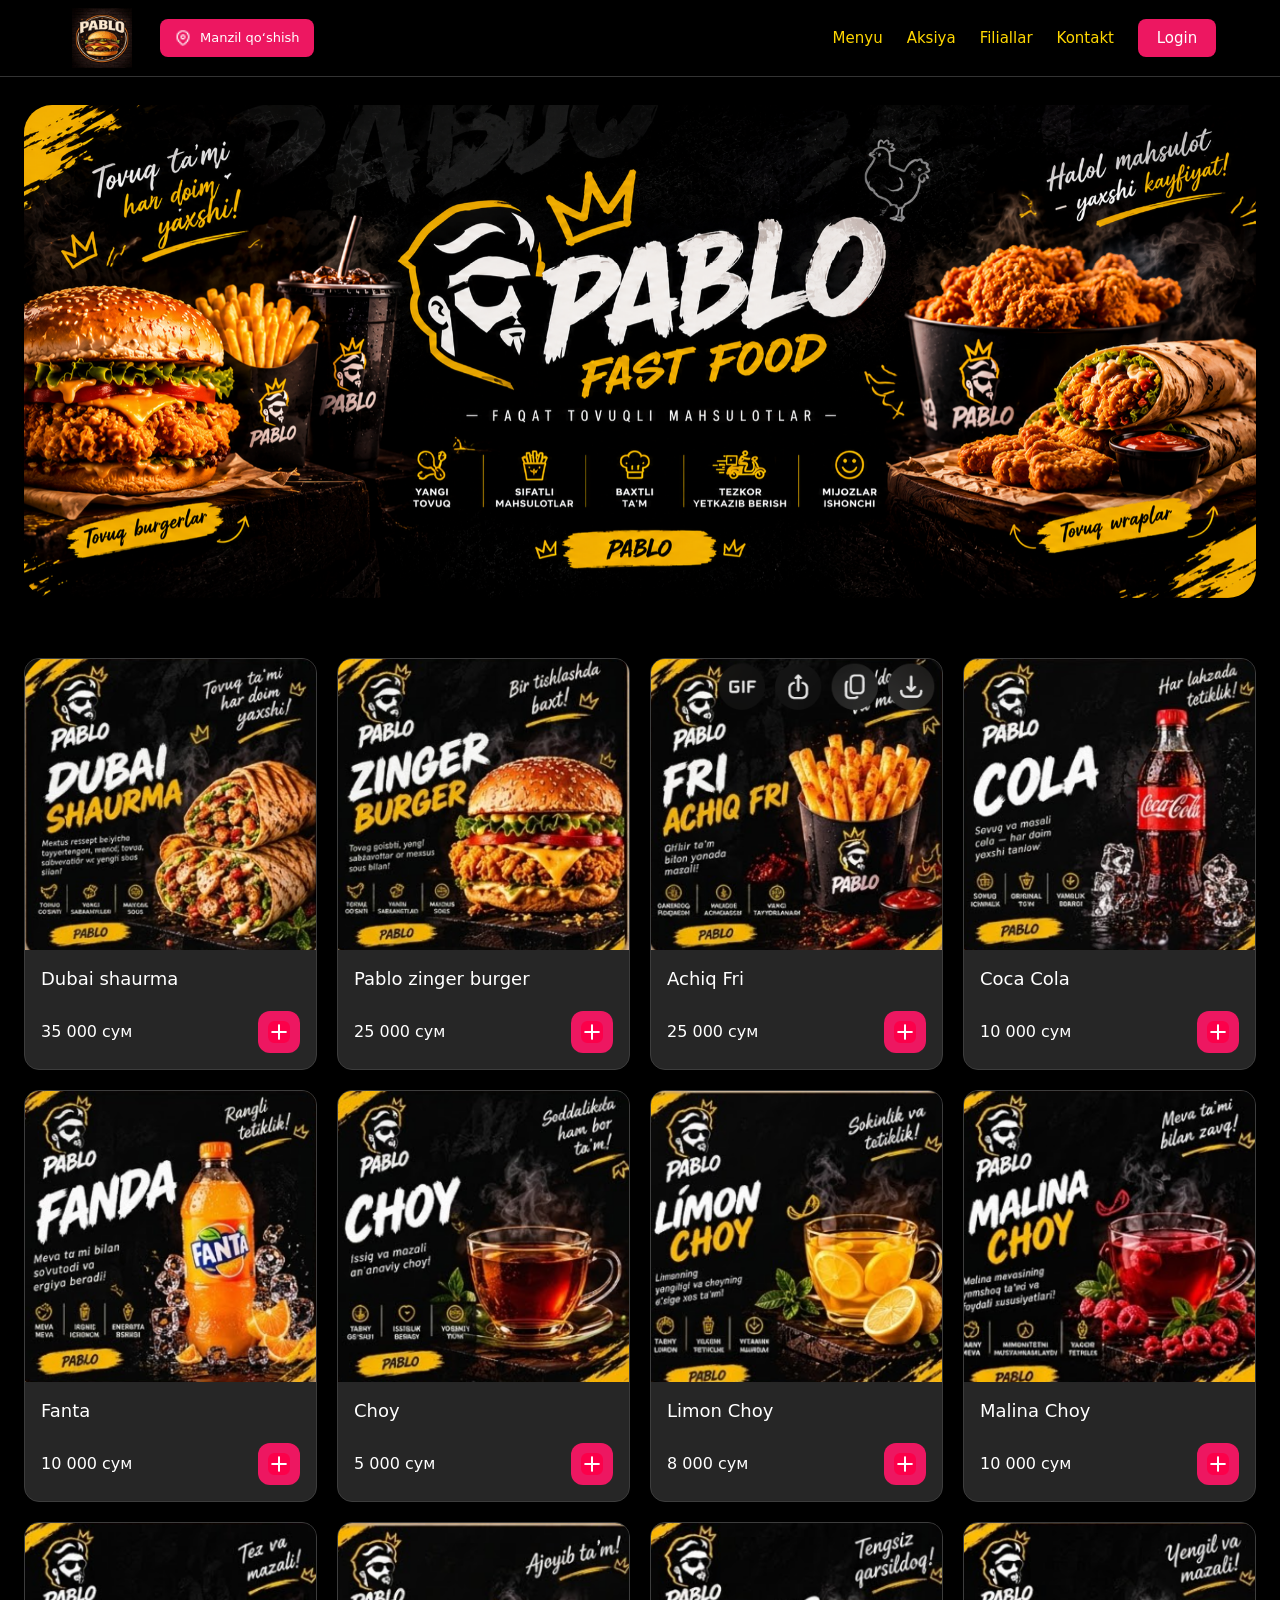
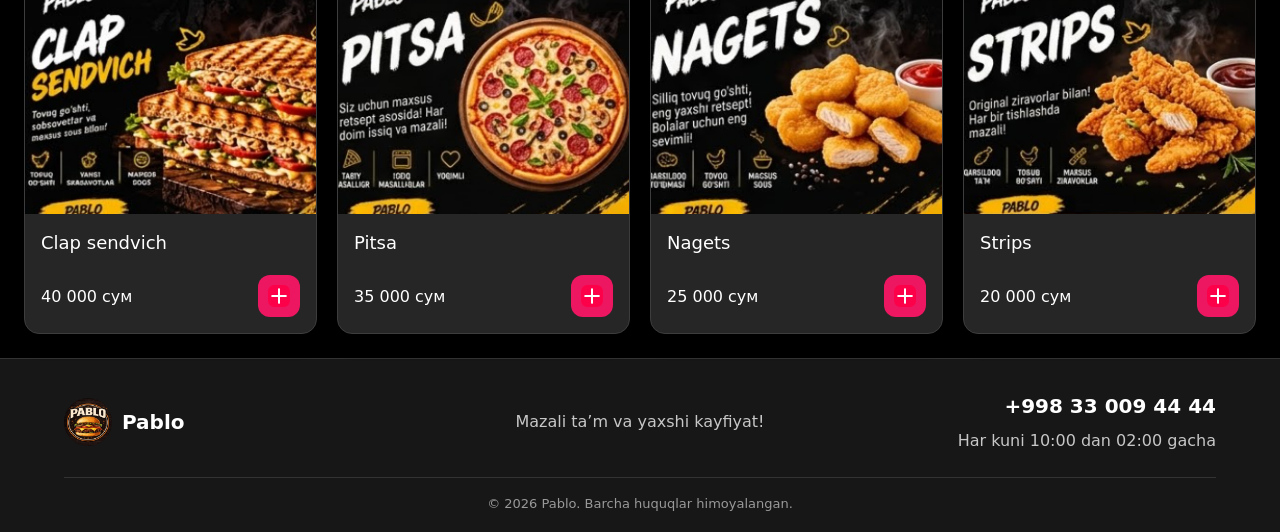
<file: les alies/index.html>
<!DOCTYPE html>
<html lang="en">
<head>
    <meta charset="UTF-8">
    <meta name="viewport" content="width=device-width, initial-scale=1.0">
    <title>Document</title>
    <link rel="stylesheet" href="stayle.css">
     <link href="https://cdn.jsdelivr.net/npm/bootstrap@5.3.8/dist/css/bootstrap.min.css" rel="stylesheet">

</head>
<body>



    <header>
        <div class="logo"><img class="logo_img" src="assets/img/photo_2026-03-31_15-49-59.jpg" alt="Pablo"></div>

        <button class="address" type="button">
            <img src="assets/img/location.svg.png" alt="">
            <span>Manzil qo‘shish</span>
        </button>

        <nav aria-label="Asosiy navigatsiya">
            <a href="#menu">Menyu</a>
            <a href="#">Aksiya</a>
            <a href="https://yandex.uz/maps/org/pablo/72485202733/?from=api-maps&ll=69.219253%2C41.356170&origin=jsapi_2_1_79&utm_source=jsapi&z=16.24">Filiallar</a>
            <a href="#">Kontakt</a>
            <details class="nav-menu" aria-label="Kichik ekran menyusi">
                <summary>Bo‘limlar</summary>
                <div class="nav-menu-links">
                    <a href="#menu">Menyu</a>
                    <a href="#">Aksiya</a>
                    <a href="https://yandex.uz/maps/org/pablo/72485202733/?from=api-maps&ll=69.219253%2C41.356170&origin=jsapi_2_1_79&utm_source=jsapi&z=16.24">Filiallar</a>
                    <a href="#">Kontakt</a>
                </div>
            </details>
            <a class="button" href="./login/login.html" aria-label="Login">Login</a>
        </nav>
    </header>

    <div id="carouselStacked" class="carousel slide banner-carousel">
        <div class="carousel-inner">
            <div class="carousel-item active">
                <img src="assets/img/PABLO_ Tovuqli Fast Food Banner.png" alt="Pablo burgerlari aksiyasi">
            </div>
        </div>
    </div>



    
 

    <main id="menu">
        <div class="cards">
            <article class="card">
                <img class="card-image" src="assets/img/Снимок экрана 2026-10-17 155919.png" alt="Dubai shaurma">
                <div class="card-info">
                    <h2>Dubai shaurma</h2>
                    <div class="card-bottom">
                        <h3>35 000 сум</h3>
                        <span class="add-button" aria-hidden="true"><img src="assets/img/Button.png" alt=""></span>
                    </div>
                </div>
            </article>
            <article class="card">
                <img class="card-image" src="assets/img/Снимок экрана 2026-10-17 155928.png" alt="Pablo zinger burger">
                <div class="card-info">
                    <h2>Pablo zinger burger</h2>
                    <div class="card-bottom">
                        <h3>25 000 сум</h3>
                        <span class="add-button" aria-hidden="true"><img src="assets/img/Button.png" alt=""></span>
                    </div>
                </div>
            </article>
            <article class="card">
                <img class="card-image" src="assets/img/Снимок экрана 2026-10-17 155947.png" alt="Fanta">
                <div class="card-info">
                    <h2>Achiq Fri</h2>
                    <div class="card-bottom">
                        <h3>25 000 сум</h3>
                        <span class="add-button" aria-hidden="true"><img src="assets/img/Button.png" alt=""></span>
                    </div>
                </div>
            </article>
            <article class="card">
                <img class="card-image" src="assets/img/Снимок экрана 2026-10-17 155954.png" alt="Achchiq fri">
                <div class="card-info">
                    <h2>Coca Cola</h2>
                    <div class="card-bottom">
                        <h3>10 000 сум</h3>
                        <span class="add-button" aria-hidden="true"><img src="assets/img/Button.png" alt=""></span>
                    </div>
                </div>
            </article>
            <article class="card">
                <img class="card-image" src="assets/img/Снимок экрана 2026-10-17 160000.png" alt="Limon choy">
                <div class="card-info">
                    <h2>Fanta</h2>
                    <div class="card-bottom">
                        <h3>10 000 сум</h3>
                        <span class="add-button" aria-hidden="true"><img src="assets/img/Button.png" alt=""></span>
                    </div>
                </div>
            </article>
            <article class="card">
                <img class="card-image" src="assets/img/Снимок экрана 2026-10-17 160007.png" alt="Cola">
                <div class="card-info">
                    <h2>Choy</h2>
                    <div class="card-bottom">
                        <h3>5 000 сум</h3>
                        <span class="add-button" aria-hidden="true"><img src="assets/img/Button.png" alt=""></span>
                    </div>
                </div>
            </article>
            <article class="card">
                <img class="card-image" src="assets/img/Снимок экрана 2026-10-17 160013.png" alt="Choy">
                <div class="card-info">
                    <h2>Limon Choy</h2>
                    <div class="card-bottom">
                        <h3>8 000 сум</h3>
                        <span class="add-button" aria-hidden="true"><img src="assets/img/Button.png" alt=""></span>
                    </div>
                </div>
            </article>
            <article class="card">
                <img class="card-image" src="assets/img/Снимок экрана 2026-10-17 160032.png" alt="Clap sendvich">
                <div class="card-info">
                    <h2>Malina Choy</h2>
                    <div class="card-bottom">
                        <h3>10 000 сум</h3>
                        <span class="add-button" aria-hidden="true"><img src="assets/img/Button.png" alt=""></span>
                    </div>
                </div>
            </article>
            <article class="card">
                <img class="card-image" src="assets/img/Снимок экрана 2026-10-17 160040.png" alt="Malina choy">
                <div class="card-info">
                    <h2>Clap sendvich</h2>
                    <div class="card-bottom">
                        <h3>40 000 сум</h3>
                        <span class="add-button" aria-hidden="true"><img src="assets/img/Button.png" alt=""></span>
                    </div>
                </div>
            </article>
            <article class="card">
                <img class="card-image" src="assets/img/Снимок экрана 2026-10-17 161205.png" alt="Pitsa">
                <div class="card-info">
                    <h2>Pitsa</h2>
                    <div class="card-bottom">
                        <h3 data-price="">35 000 сум</h3>
                        <span class="add-button" aria-hidden="true"><img src="assets/img/Button.png" alt=""></span>
                    </div>
                </div>
            </article>
            <article class="card">
                <img class="card-image" src="assets/img/Снимок экрана 2026-10-17 161211.png" alt="Nagets">
                <div class="card-info">
                    <h2>Nagets</h2>
                    <div class="card-bottom">
                        <h3 data-price="">25 000 сум</h3>
                        <span class="add-button" aria-hidden="true"><img src="assets/img/Button.png" alt=""></span>
                    </div>
                </div>
            </article>
            <article class="card">
                <img class="card-image" src="assets/img/Снимок экрана 2026-10-17 161222.png" alt="Strips">
                <div class="card-info">
                    <h2>Strips</h2>
                    <div class="card-bottom">
                        <h3 data-price="">20 000 сум</h3>
                        <span class="add-button" aria-hidden="true"><img src="assets/img/Button.png" alt=""></span>
                    </div>
                </div>
            </article>
        </div>
    </main>

    <footer class="site-footer">
        <div class="footer-content">
            <a class="footer-brand" href="#" aria-label="Pablo bosh sahifa">
                <img src="assets/img/photo_2026-03-31_15-49-59.jpg" alt="Pablo">
                <span>Pablo</span>
            </a>

            <p class="footer-message">Mazali ta’m va yaxshi kayfiyat!</p>

            <div class="footer-contact">
                <a class="footer-phone" href="tel:+998330094444">+998 33 009 44 44</a>
                <p class="footer-hours">Har kuni 10:00 dan 02:00 gacha</p>
            </div>

            <!-- <nav class="footer-links" aria-label="Pastki navigatsiya">
                <a href="#menu">Menyu</a>
                <a href="https://yandex.uz/maps/org/pablo/72485202733/?from=api-maps&ll=69.219253%2C41.356170&origin=jsapi_2_1_79&utm_source=jsapi&z=16.24" target="_blank" rel="noopener noreferrer">Filiallar</a>
            </nav> -->
        </div>
        <p class="footer-copy">&copy; 2026 Pablo. Barcha huquqlar himoyalangan.</p>
    </footer>

</body>
</html>
</file>
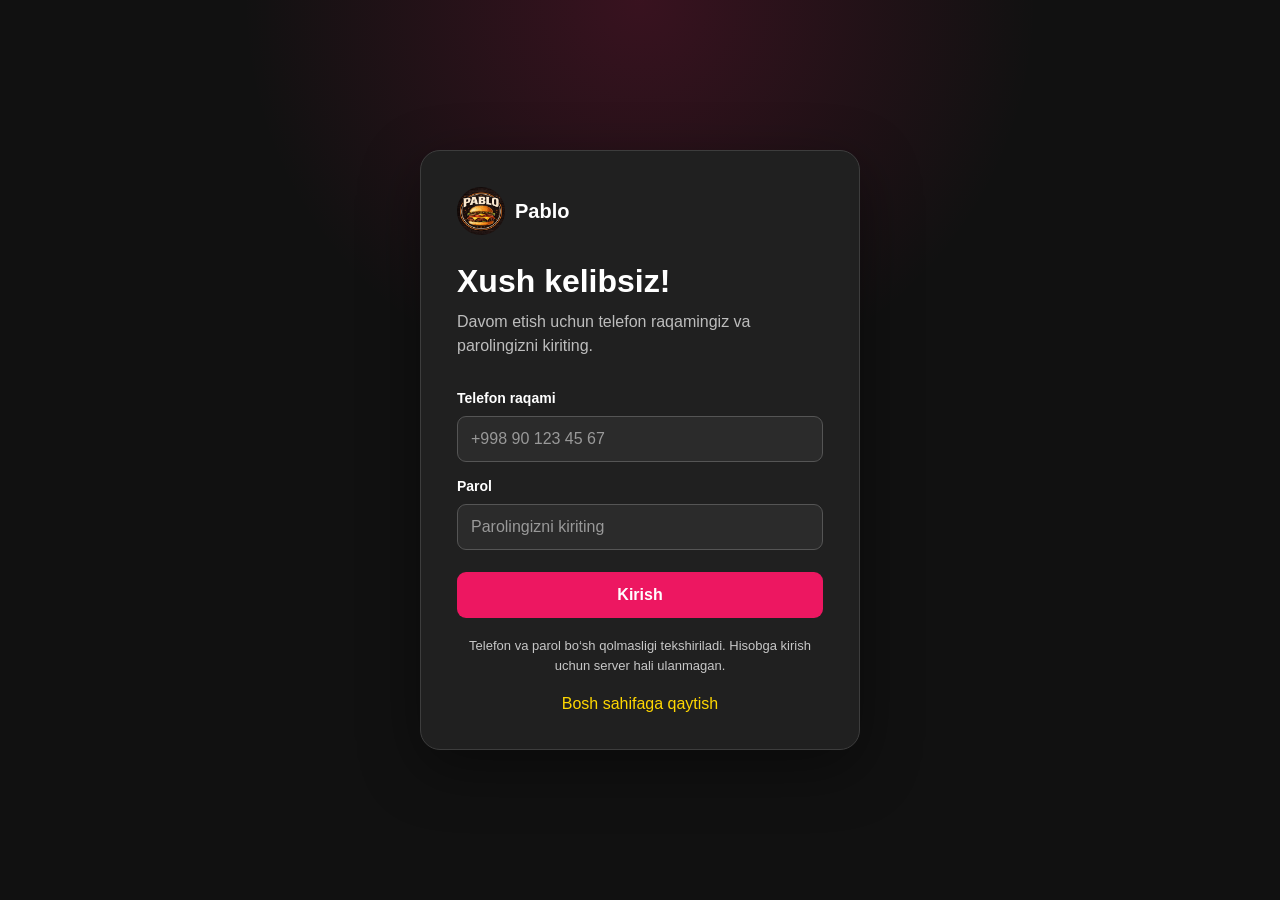
<file: les alies/login/login.html>
<!DOCTYPE html>
<html lang="uz">
<head>
    <meta charset="UTF-8">
    <meta name="viewport" content="width=device-width, initial-scale=1.0">
    <meta name="theme-color" content="#111111">
    <title>Login | Pablo</title>
    <link rel="stylesheet" href="login.css">
</head>
<body>
    <main class="login-page">
        <section class="login-card" aria-labelledby="login-title">
            <a class="login-brand" href="../index.html" aria-label="Pablo bosh sahifasiga qaytish">
                <img src="../assets/img/photo_2026-03-31_15-49-59.jpg" alt="">
                <span>Pablo</span>
            </a>

            <h1 id="login-title">Xush kelibsiz!</h1>
            <p class="login-intro">Davom etish uchun telefon raqamingiz va parolingizni kiriting.</p>

            <form class="login-form" action="../index.html" method="get">
                <label for="phone">Telefon raqami</label>
                <input
                    id="phone"
                    type="tel"
                    autocomplete="tel"
                    placeholder="+998 90 123 45 67"
                    required
                >

                <label for="password">Parol</label>
                <input
                    id="password"
                    type="password"
                    autocomplete="current-password"
                    placeholder="Parolingizni kiriting"
                    required
                >

                <button class="login-submit" type="submit">Kirish</button>
            </form>

            <p class="login-notice">Telefon va parol bo‘sh qolmasligi tekshiriladi. Hisobga kirish uchun server hali ulanmagan.</p>
            <a class="back-link" href="../index.html">Bosh sahifaga qaytish</a>
        </section>
    </main>
</body>
</html>
</file>
<file: les alies/stayle.css>
*{
    margin: 0;
    padding: 0;
    box-sizing: border-box;
}

html {
    scroll-behavior: smooth;
}




/* .navbar{
    width: 1440px;
    height: 71px;
    border-bottom: 1px solid #E5E5E5 ;
    display: flex;
    justify-content: space-between;
    align-items: center;
    padding: 0 80px;
    

}




.lakatsa{
    width: 256px;
    height: 36px;
    background: #FC004A;
    border-radius: 12px ;
    display: flex;
    justify-content: center;
} */


    body {
      /* font-family: Arial, sans-serif; */
      background:black;
    }

    header {
      width: 100%;
      min-height: 76px;
      background: black;
      display: flex;
      align-items: center;
      padding: 8px 5%;
      border-bottom: 1px solid #333;
      gap: 20px;
      flex-wrap: wrap;
    }

    .logo {
      width: 76px;
      height: 60px;
      display: flex;
      align-items: center;
      justify-content: center;
      flex: 0 0 auto;
    }

    .logo_img {
        max-width: 100%;
        max-height: 100%;
        object-fit: contain;
    }

    .address {
      display: flex;
      align-items: center;
      justify-content: center;
      gap: 8px;
      min-height: 38px;
      background: #ed1761;
      color: white;
      border-radius: 8px;
      border: none;
      font-size: 13px;
      cursor: pointer;
      padding: 0 14px;
      white-space: nowrap;
    }

    .address img {
      width: 18px;
      height: 18px;
      object-fit: contain;
    }

    header nav {
      margin-left: auto;
      display: flex;
      gap: 24px;
      align-items: center;
      flex-wrap: wrap;
    }

    header nav > a,
    .nav-menu-links a {
      text-decoration: none;
      color: #ffd700;
      font-size: 15px;
      transition: color 0.2s;
    }

    header nav a:hover,
    .nav-menu-links a:hover {
      color: #ed1761;
    }

    .nav-menu {
      position: relative;
      display: none;
    }

    .nav-menu > summary {
      display: flex;
      min-height: 38px;
      align-items: center;
      gap: 10px;
      padding: 0 14px;
      color: #ffd700;
      background: #1c1c1c;
      border: 1px solid #444;
      border-radius: 8px;
      cursor: pointer;
      list-style: none;
    }

    .nav-menu > summary::-webkit-details-marker {
      display: none;
    }

    .nav-menu > summary::after {
      width: 7px;
      height: 7px;
      border-right: 2px solid currentColor;
      border-bottom: 2px solid currentColor;
      content: "";
      transform: rotate(45deg) translateY(-2px);
      transition: transform 0.2s;
    }

    .nav-menu[open] > summary::after {
      transform: rotate(225deg) translate(-2px, -1px);
    }

    .nav-menu-links {
      position: absolute;
      z-index: 10;
      top: calc(100% + 8px);
      right: 0;
      display: grid;
      min-width: 180px;
      gap: 4px;
      padding: 8px;
      background: #202020;
      border: 1px solid #3d3d3d;
      border-radius: 10px;
      box-shadow: 0 12px 28px rgba(0, 0, 0, 0.45);
    }

    .nav-menu-links a {
      display: flex;
      min-height: 40px;
      align-items: center;
      padding: 8px 12px;
      border-radius: 7px;
    }

    .nav-menu-links a:hover {
      background: #2b2b2b;
    }

    header nav .button {
      min-width: 78px;
      min-height: 38px;
      padding: 0 16px;
      border: 0;
      border-radius: 8px;
      background: #ed1761;
      color: white;
      cursor: pointer;
      transition: background 0.2s;
      display: flex;
      justify-content: center;
      align-items: center;
    }


    header nav .button:hover {
      background: #c90f4f;
    }

    .banner-carousel {
      width: 100%;
      padding: 28px 24px 36px;
      background: black;
    }

    .banner-carousel .carousel-inner {
      max-width: 1440px;
      margin: 0 auto;
      overflow: hidden;
      border-radius: 28px;
    }

    .banner-carousel .carousel-item img {
      display: block;
      width: 100%;
      height: auto;
    }

    @media (max-width: 900px) {
      header {
        display: grid;
        grid-template-columns: auto minmax(0, 1fr);
        gap: 12px 18px;
        padding: 10px 24px;
      }

      header nav {
        grid-column: 1 / -1;
        width: 100%;
        margin-left: 0;
        justify-content: flex-end;
        gap: 12px;
      }

      header .address {
        justify-self: end;
      }
    }

    @media (max-width: 520px) {
      header {
        grid-template-columns: 58px minmax(0, 1fr);
        gap: 10px 12px;
        padding: 10px 16px 14px;
      }

      .logo {
        width: 58px;
        height: 50px;
      }

      header .address {
        min-height: 40px;
        max-width: 100%;
        justify-self: stretch;
        padding: 0 10px;
        font-size: 12px;
      }

      header .address span {
        overflow: hidden;
        text-overflow: ellipsis;
      }

      header nav {
        display: grid;
        grid-template-columns: repeat(2, minmax(0, 1fr));
        gap: 8px;
      }

      header nav > .button {
        display: flex;
        min-height: 40px;
        align-items: center;
        justify-content: center;
        padding: 8px 6px;
        font-size: 14px;
        text-align: center;
      }
    }

    @media (max-width: 440px) {
      header nav {
        grid-template-columns: minmax(0, 1fr) minmax(0, 1fr);
      }

      header nav > a:not(.button) {
        display: none;
      }

      header nav > .nav-menu {
        display: block;
        min-width: 0;
      }

      .nav-menu > summary {
        justify-content: center;
        min-height: 40px;
        padding: 8px;
        font-size: 14px;
      }

      .nav-menu-links {
        right: auto;
        left: 0;
        width: min(280px, calc(100vw - 32px));
      }
    }

    @media (max-width: 600px) {
      .banner-carousel {
        padding: 18px 12px 24px;
      }

      .banner-carousel .carousel-inner {
        border-radius: 18px;
      }
    }

.cards {
    display: flex;
    flex-wrap: wrap;
    gap: 20px;
    padding: 24px;
    background: black;
}

.cards .card {
    overflow: hidden;
    display: flex;
    flex-direction: column;
    flex: 0 0 calc((100% - 60px) / 4);
    min-width: 0;
    min-height: 350px;
    color: #fff;
    background: #262626;
    border: 1px solid #3d3d3d;
    border-radius: 15px;
    box-shadow: 0 6px 20px rgba(0, 0, 0, 0.25);
    transition: transform 0.2s, box-shadow 0.2s;
}

.cards .card:hover {
    transform: translateY(-4px);
    box-shadow: 0 10px 26px rgba(0, 0, 0, 0.4);
}

.card-image {
    display: block;
    width: 100%;
    aspect-ratio: 1;
    height: auto;
    object-fit: cover;
    background: #262626;
}

.card-info {
    display: flex;
    flex: 1;
    flex-direction: column;
    padding: 16px;
}

.card-info h2 {
    margin: 0 0 20px;
    color: #fff;
    font-size: 18px;
    line-height: 1.4;
}

.card-bottom {
    display: flex;
    align-items: center;
    justify-content: space-between;
    gap: 10px;
    margin-top: auto;
}

.card-bottom h3 {
    margin: 0;
    color: #fff;
    font-size: 16px;
}

.add-button {
    display: grid;
    flex: 0 0 42px;
    width: 42px;
    height: 42px;
    place-items: center;
    border: 0;
    border-radius: 12px;
    background: #ed1761;
    transition: background 0.2s, transform 0.2s, box-shadow 0.2s;
}

.add-button:hover {
    transform: scale(1.08);
    background: #c90f4f;
    box-shadow: 0 4px 14px rgba(237, 23, 97, 0.45);
}

.add-button img {
    width: 22px;
    height: 22px;
    object-fit: contain;
}

@media (max-width: 900px) {
    .cards .card {
        flex-basis: calc((100% - 40px) / 3);
    }
}

@media (max-width: 650px) {
    .cards {
        gap: 16px;
        padding: 16px;
    }

    .cards .card {
        flex-basis: calc((100% - 16px) / 2);
    }
}

@media (max-width: 400px) {
    .cards .card {
        flex-basis: 100%;
    }
}

.site-footer {
    padding: 32px 5% 18px;
    color: #fff;
    background: #171717;
    border-top: 1px solid #333;
}

.footer-content {
    display: grid;
    grid-template-columns: 1fr auto 1fr;
    align-items: center;
    gap: 20px;
    max-width: 1440px;
    margin: 0 auto;
}

.footer-brand {
    display: inline-flex;
    align-items: center;
    gap: 10px;
    color: #fff;
    font-size: 20px;
    font-weight: 700;
    text-decoration: none;
}

.footer-brand img {
    width: 48px;
    height: 48px;
    object-fit: contain;
    border-radius: 50%;
}

.footer-message {
    margin: 0;
    color: #c7c7c7;
    text-align: center;
}

.footer-contact {
    display: grid;
    gap: 8px;
    justify-self: end;
    text-align: right;
}

.footer-phone {
    color: #fff;
    font-size: 20px;
    font-weight: 700;
    text-decoration: none;
}

.footer-phone:hover {
    color: #ffd700;
}

.footer-hours {
    margin: 0;
    color: #c7c7c7;
}

.footer-links {
    display: flex;
    gap: 20px;
}

.footer-links a {
    color: #ffd700;
    text-decoration: none;
    transition: color 0.2s;
}

.footer-links a:hover {
    color: #ed1761;
}

.footer-copy {
    max-width: 1440px;
    margin: 24px auto 0;
    padding-top: 16px;
    color: #999;
    font-size: 13px;
    text-align: center;
    border-top: 1px solid #333;
}

@media (max-width: 700px) {
    .footer-content {
        grid-template-columns: 1fr 1fr;
        gap: 20px 12px;
    }

    .footer-message {
        grid-column: 1 / -1;
        grid-row: 2;
    }

    .footer-contact {
        justify-self: end;
        text-align: right;
    }

    .footer-phone {
        font-size: 18px;
    }

    .footer-copy {
        margin-top: 20px;
    }
}

@media (max-width: 420px) {
    .site-footer {
        padding: 26px 18px 16px;
    }

    .footer-content {
        grid-template-columns: 1fr;
        justify-items: center;
        gap: 16px;
        text-align: center;
    }

    .footer-contact {
        justify-self: center;
        text-align: center;
        padding: 12px 18px;
        background: #222;
        border: 1px solid #383838;
        border-radius: 12px;
    }

    .footer-message {
        grid-column: auto;
        grid-row: auto;
    }

    .footer-copy {
        margin-top: 18px;
        line-height: 1.5;
    }
}
</file>
<file: les alies/login/login.css>
* {
    box-sizing: border-box;
}

body {
    min-width: 320px;
    min-height: 100vh;
    margin: 0;
    font-family: Arial, sans-serif;
    color: #fff;
    background:
        radial-gradient(circle at top, rgba(237, 23, 97, 0.18), transparent 36%),
        #111;
}

.login-page {
    display: grid;
    min-height: 100vh;
    padding: 24px;
    place-items: center;
}

.login-card {
    width: min(100%, 440px);
    padding: 36px;
    background: #202020;
    border: 1px solid #3d3d3d;
    border-radius: 20px;
    box-shadow: 0 18px 60px rgba(0, 0, 0, 0.4);
}

.login-brand {
    display: inline-flex;
    align-items: center;
    gap: 10px;
    margin-bottom: 28px;
    color: #fff;
    font-size: 20px;
    font-weight: 700;
    text-decoration: none;
}

.login-brand img {
    width: 48px;
    height: 48px;
    object-fit: contain;
    border-radius: 50%;
}

.login-card h1 {
    margin: 0 0 10px;
    font-size: clamp(26px, 6vw, 32px);
}

.login-intro {
    margin: 0 0 26px;
    color: #bdbdbd;
    line-height: 1.5;
}

.login-form {
    display: grid;
    gap: 10px;
}

.login-form label {
    margin-top: 6px;
    font-size: 14px;
    font-weight: 700;
}

.login-form input {
    width: 100%;
    min-height: 46px;
    padding: 11px 13px;
    color: #fff;
    background: #2b2b2b;
    border: 1px solid #555;
    border-radius: 9px;
    font: inherit;
}

.login-form input::placeholder {
    color: #999;
}

.login-form input:focus {
    border-color: #ed1761;
    outline: 2px solid rgba(237, 23, 97, 0.3);
}

.login-submit {
    min-height: 46px;
    margin-top: 12px;
    color: #fff;
    background: #ed1761;
    border: 0;
    border-radius: 9px;
    font: inherit;
    font-weight: 700;
    cursor: pointer;
    transition: background 0.2s, transform 0.2s;
}

.login-submit:hover {
    background: #c90f4f;
}

.login-submit:active {
    transform: scale(0.98);
}

.login-submit:focus-visible {
    outline: 3px solid #ffd700;
    outline-offset: 3px;
}

.login-notice {
    margin: 18px 0 0;
    color: #c7c7c7;
    font-size: 13px;
    line-height: 1.5;
    text-align: center;
}

.back-link {
    display: block;
    margin-top: 20px;
    color: #ffd700;
    text-align: center;
    text-decoration: none;
}

.back-link:hover {
    color: #ed1761;
}

@media (max-width: 480px) {
    .login-page {
        padding: 16px;
    }

    .login-card {
        padding: 26px 22px;
    }
}
</file>
